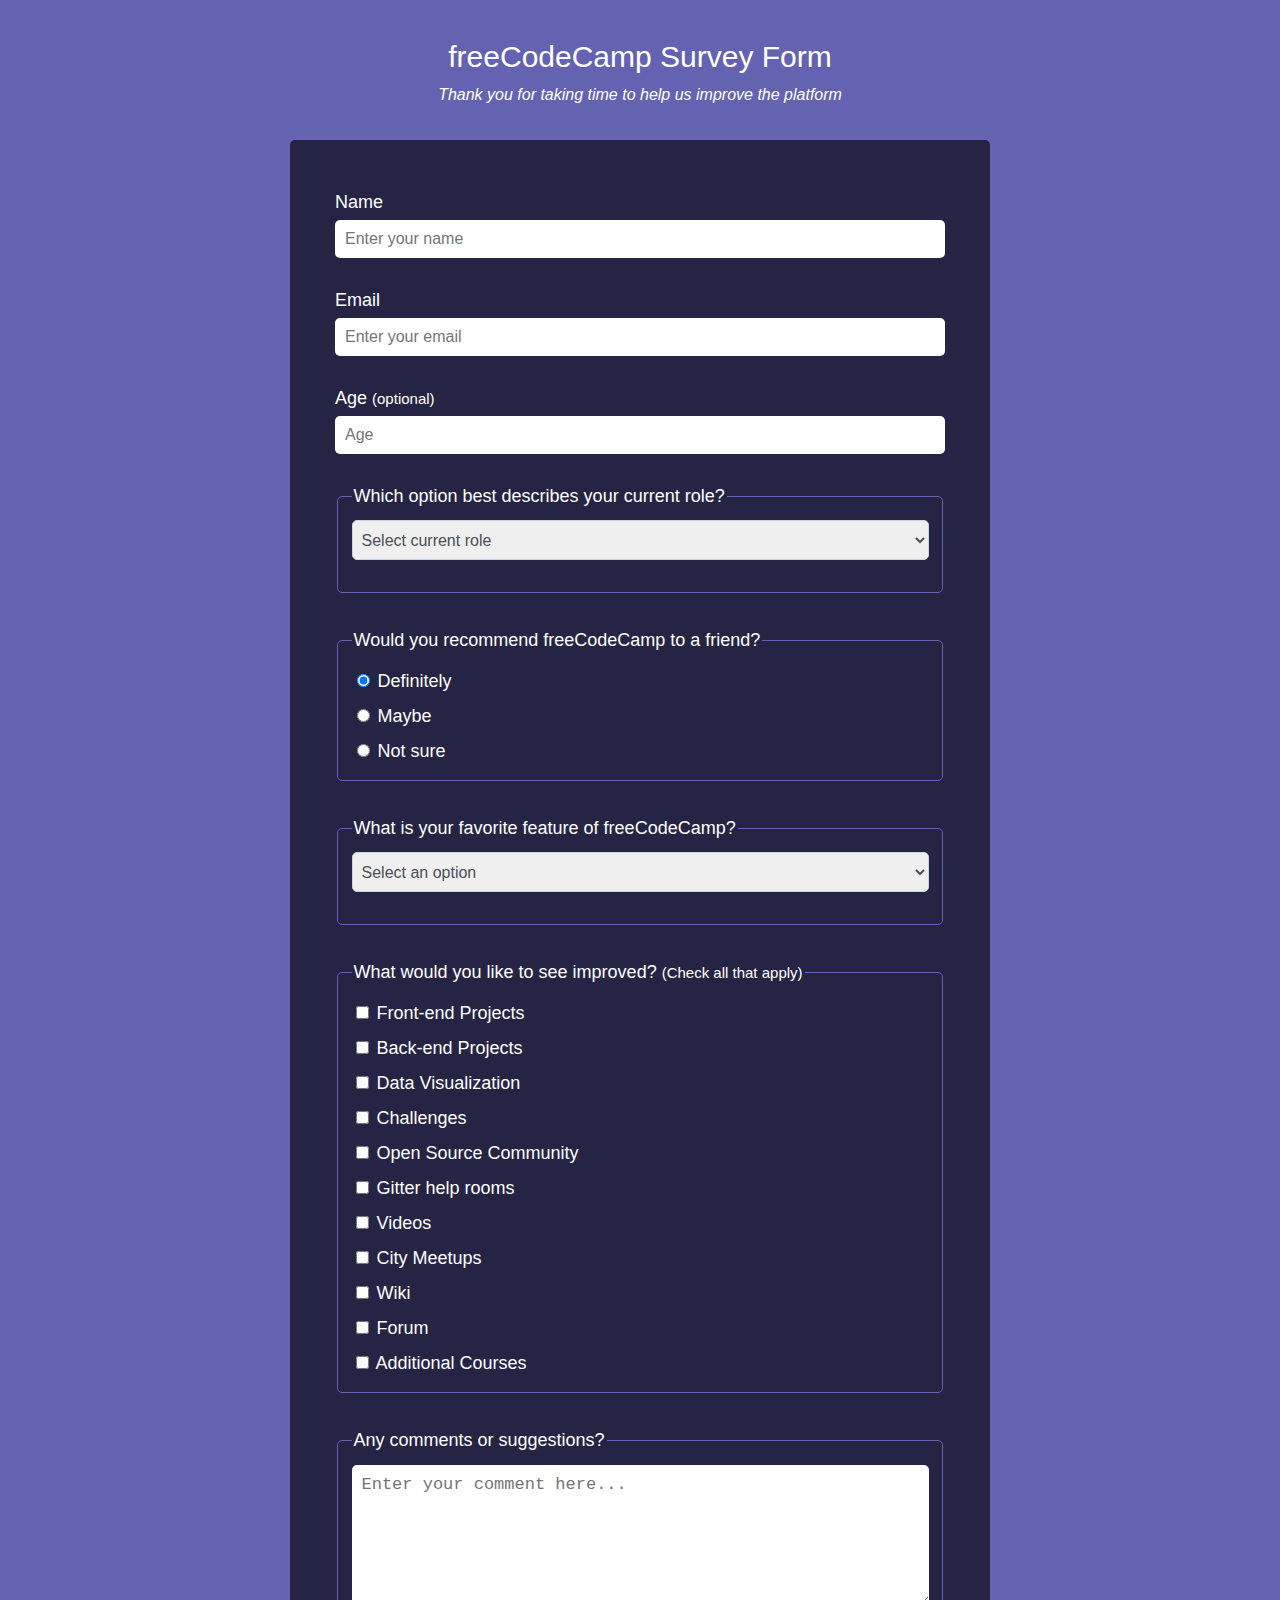
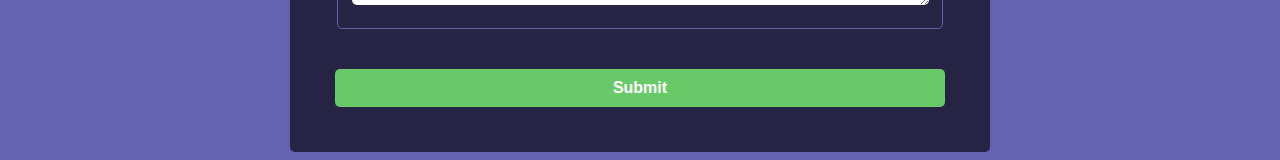
<file: survey-form/index.html>
<!DOCTYPE html>
<html lang="en">

<head>
    <meta charset="UTF-8">
    <meta http-equiv="X-UA-Compatible" content="IE=edge">
    <meta name="viewport" content="width=device-width, initial-scale=1.0">
    <link rel="stylesheet" href="./style.css">
    <title>Survey Form</title>
</head>

<body class="body">
    <script src="https://cdn.freecodecamp.org/testable-projects-fcc/v1/bundle.js"></script>
    <main class="main">
        <header>
            <h1 class="header__title" id="title">freeCodeCamp Survey Form</h1>
            <p class="header__subtitle" id="description"><em>Thank you for taking time to help us improve the
                    platform</em></p>
        </header>
        <form class="form" action="#" id="survey-form" method="POST">
            <div class="m-form__textStack">
                <label for="name" id="name-label">Name</label>
                <input type="text" id="name" name="name" placeholder="Enter your name" required>
            </div>

            <div class="m-form__textStack">
                <label for="email" id="email-label">Email</label>
                <input type="email" id="email" name="email" placeholder="Enter your email" required>
            </div>

            <div class="m-form__textStack">
                <label for="number" id="number-label">Age <span class="form__hint">(optional)</span></label>
                <input type="number" id="number" name="age" placeholder="Age" min="10" max="200">
            </div>


            <fieldset class="form__fieldset">
                <legend>Which option best describes your current role?</legend>
                <select class="form__control" name="current-role" id="dropdown">
                    <option selected value="">Select current role</option>
                    <option value="student">Student</option>
                    <option value="full-time-job">Full Time Job</option>
                    <option value="full-time-learner">Full Time Learner</option>
                    <option value="prefer-not-to-say">Prefer not to say</option>
                    <option value="other">Other</option>
                </select>
            </fieldset>

            <fieldset class="form__fieldset">
                <legend>Would you recommend freeCodeCamp to a friend?</legend>
                <ul class="form__list">
                    <li><input type="radio" name="recommend" value="definitely" id="definitely" checked> <label
                            for="definitely">Definitely</label></li>
                    <li><input type="radio" name="recommend" value="maybe" id="maybe"> <label for="maybe">Maybe</label>
                    </li>
                    <li><input type="radio" name="recommend" value="not-sure" id="not-sure"> <label for="not-sure">Not
                            sure</label></li>
                </ul>
            </fieldset>

            <fieldset class="form__fieldset">
                <legend>What is your favorite feature of freeCodeCamp?</legend>
                <select class="form__control" name="favorite-feature" id="favorite-feature">
                    <option disabled selected value>Select an option</option>
                    <option value="challenges">Challenges</option>
                    <option value="projects">Projects</option>
                    <option value="community">Community</option>
                    <option value="open-source">Open Source</option>
                </select>
            </fieldset>

            <fieldset class="form__fieldset">
                <legend>What would you like to see improved? <span class="form__hint">(Check all that apply)</span></legend>
                <ul class="form__list">
                    <li><input type="checkbox" name="improve" id="front-end-projects" value="front-end-projects"> <label
                            for="">Front-end Projects</label></li>
                    <li><input type="checkbox" name="improve" id="back-end-projects" value="back-end-projects"> <label
                            for="back-end-projects">Back-end Projects</label></li>
                    <li><input type="checkbox" name="improve" id="data-visualization" value="data-visualization"> <label
                            for="data-visualization">Data Visualization</label></li>
                    <li><input type="checkbox" name="improve" id="challenges" value="challenges"> <label
                            for="challenges">Challenges</label></li>
                    <li><input type="checkbox" name="improve" id="open-source-community" value="open-source-community">
                        <label for="open-source-community">Open Source Community</label>
                    </li>
                    <li><input type="checkbox" name="improve" id="gitter-help-rooms" value="gitter-help-rooms"> <label
                            for="gitter-help-rooms">Gitter help rooms</label></li>
                    <li><input type="checkbox" name="improve" id="videos" value="videos"> <label
                            for="videos">Videos</label></li>
                    <li><input type="checkbox" name="improve" id="city-meetups" value="city-meetups"> <label
                            for="city-meetups">City Meetups</label></li>
                    <li><input type="checkbox" name="improve" id="wiki" value="wiki"> <label for="wiki">Wiki</label>
                    </li>
                    <li><input type="checkbox" name="improve" id="forum" value="forum"> <label for="forum">Forum</label>
                    </li>
                    <li><input type="checkbox" name="improve" id="additional-courses" value="additional-courses"> <label
                            for="additional-courses">Additional Courses</label></li>
                </ul>
            </fieldset>

            <fieldset class="form__fieldset">
                <legend>Any comments or suggestions?</legend>
                <textarea name="comments" id="comments" cols="30" rows="10" placeholder="Enter your comment here..."></textarea>
            </fieldset>

            <input class="form__submit" type="submit" value="Submit" id="submit">
        </form>
    </main>
</body>

</html>
</file>
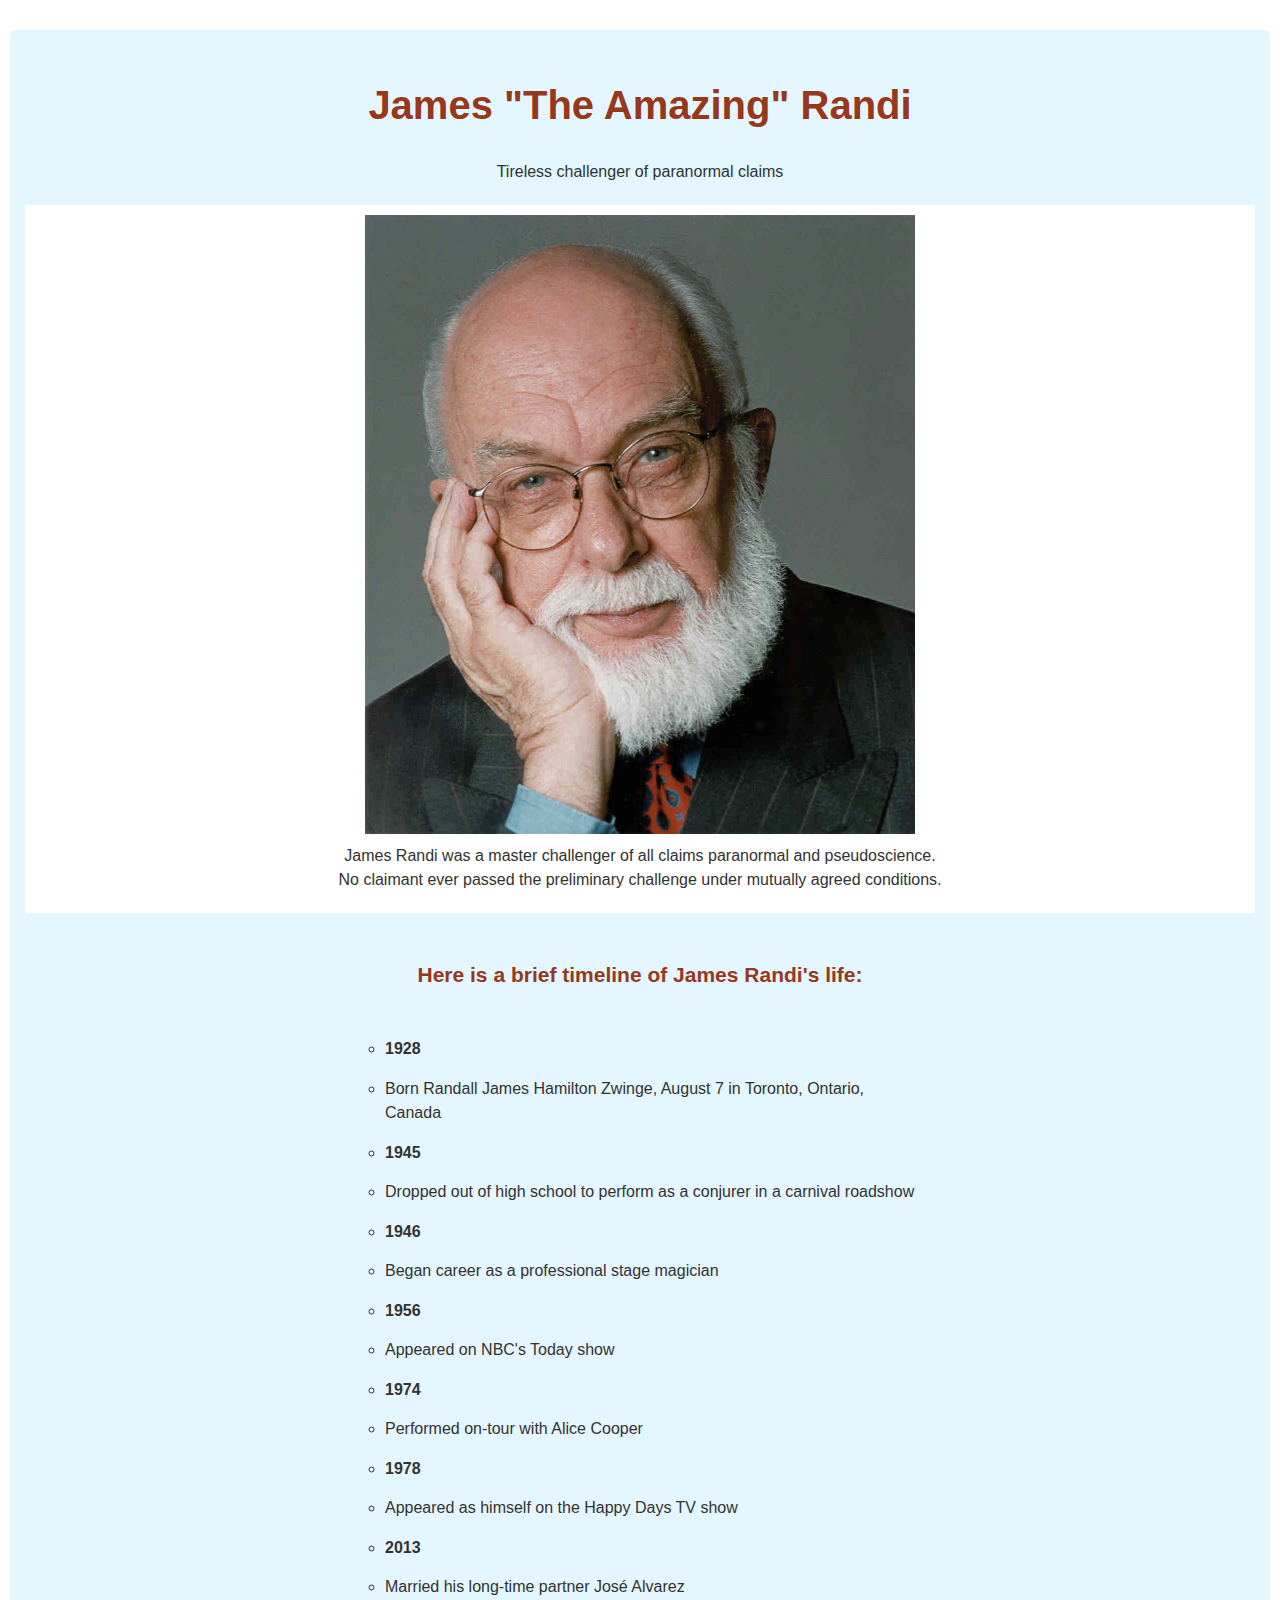
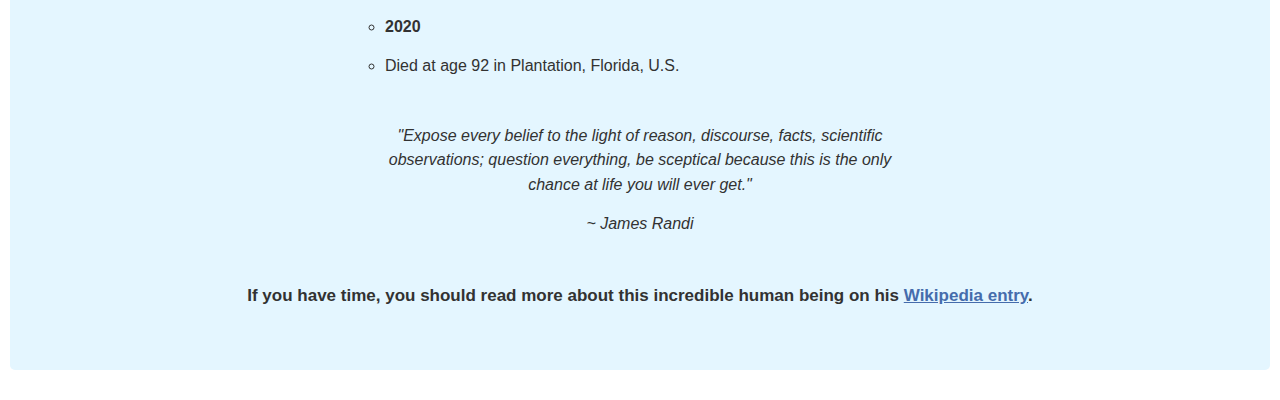
<file: tribute-page/index.html>
<!DOCTYPE html>
<html lang="en">

<head>
    <meta charset="UTF-8">
    <meta http-equiv="X-UA-Compatible" content="IE=edge">
    <meta name="viewport" content="width=device-width, initial-scale=1.0">
    <link rel="stylesheet" href="./style.css">
    <title>Tribute to James "The Amazing" Randi</title>
</head>

<body class="body">
    <!--  -->
    <main class="main" id="main">
        <header class="header text-center">
            <h1 class="header__title" id="title">James "The Amazing" Randi</h1>
            <p class="header__subtitle">Tireless challenger of paranormal claims</p>
            <div id="img-div">
                <figure class="header__figure">
                    <img id="image" src="./randi.jpg" alt="Preferred official head-shot of James Randi" width="1099"
                        height="1237">

                    <figcaption id="img-caption">James Randi was a master challenger of all claims paranormal and
                        pseudoscience.<br>
                        No claimant ever passed the preliminary challenge under mutually agreed conditions.</figcaption>
                </figure>
            </div>
        </header>

        <article class="article text-center" id="tribute-info">
            <h2 class="article__title">Here is a brief timeline of James Randi's life:</h2>
            <ul class="article__timeline">
                <ul class="timeline__date">
                    <li><strong>1928</strong></li>
                    <li>Born Randall James Hamilton Zwinge, August 7 in Toronto, Ontario, Canada</li>
                </ul>
                <ul class="timeline__date">
                    <li><strong>1945</strong></li>
                    <li>Dropped out of high school to perform as a conjurer in a carnival roadshow</li>
                </ul>
                <ul class="timeline__date">
                    <li><strong>1946</strong></li>
                    <li>Began career as a professional stage magician</li>
                </ul>
                <ul class="timeline__date">
                    <li><strong>1956</strong></li>
                    <li>Appeared on NBC's Today show</li>
                </ul>
                <ul class="timeline__date">
                    <li><strong>1974</strong></li>
                    <li>Performed on-tour with Alice Cooper</li>
                </ul>
                <ul class="timeline__date">
                    <li><strong>1978</strong></li>
                    <li>Appeared as himself on the Happy Days TV show</li>
                </ul>
                <ul class="timeline__date">
                    <li><strong>2013</strong></li>
                    <li>Married his long-time partner José Alvarez</li>
                </ul>
                <ul class="timeline__date">
                    <li><strong>2020</strong></li>
                    <li>Died at age 92 in Plantation, Florida, U.S.</li>
                </ul>
            </ul>

            <figure class="article__quote">
                <blockquote>
                    <p><em>"Expose every belief to the light of reason, discourse, facts, scientific observations;
                            question everything, be sceptical because this is the only chance at life you will ever
                            get."</em></p>
                </blockquote>
                <figcaption><em>~ James Randi</em></figcaption>
            </figure>

        </article>

        <footer class="footer text-center">
            <p>If you have time, you should read more about this incredible human being on his <a
                    href="https://en.wikipedia.org/wiki/James_Randi" id="tribute-link" target="_blank">Wikipedia
                    entry</a>.</p>
        </footer>
    </main>
</body>

</html>
</file>
<file: survey-form/style.css>
:root {
    font-size: 62.5%;
    --background-primary: #6363B1;
    --background-secondary: #252444;
    --text-primary: #ffffff;
    --text-secondary: #495057;
}

html {
    margin: 0;
    padding: 0;
    box-sizing: border-box;
}

.body {
    background-color: var(--background-primary);
    color: var(--text-primary);
    font-family: Verdana, Geneva, Tahoma, sans-serif;
    font-size: 1.8rem;
}

.main {    
    text-align: center;
    width: 100%;
    max-width: 700px;
    margin: auto;
}
.header__title {
    font-weight: normal;
    font-size: 3rem;
    padding-top: 2rem;
    margin-bottom: -0.4rem;
}
.header__subtitle {
    font-weight: lighter;
    font-size: 1.6rem;
    padding-bottom: 2rem;
}

.form {
    background-color: var(--background-secondary);
    border-radius: 0.5rem;
    text-align: left;
    padding: 4.5rem;
    line-height: 3.5rem;
}
.form__hint {
    font-size: smaller;
}
.form__control {
    height: 2.375rem;
    padding: 0.375rem 0.75rem;
    border-radius: 0.5rem;
    border: 1px solid #ced4da;
    margin-bottom: 2rem;
    font-size: 1.6rem;
    color: var(--text-secondary);
}
.form__fieldset {
    border-radius: 0.5rem;
    border: 1px solid var(--background-primary);
    margin-bottom: 3rem;
}
.form__fieldset select {
    width: 100%;
    padding: 0.5rem;
    height: 4rem;
    font-size: 1.6rem;
    color: var(--text-secondary);
}

.form__list {
    list-style-type: none;
    margin: 0;
    padding: 0;
}
.form__fieldset textarea {
    box-sizing: border-box;
    width: 100%;
    height: 14rem;
    border-radius: 0.5rem;
    border: none;
    font-size: 1.7rem;
    color: var(--text-secondary);
    padding: 1rem;
}
.m-form__textStack label {
    display: block;
}
.m-form__textStack input {
    display: block;
    width: 100%;
    border-radius: 0.5rem;
    border: none;
    padding: 1rem;
    font-size: 1.6rem;
    margin-bottom: 2.5rem;
    box-sizing: border-box;
}
.form__submit {
    width: 100%;
    padding: 1rem;
    background-color: rgb(104, 201, 104);
    color: white;
    font-size: 1.6rem;
    font-weight: bold;
    border-radius: 0.5rem;
    border: none;
    margin-top: 1rem;
}
</file>
<file: tribute-page/style.css>
:root {
    --background-primary: #ffffff;
    --background-secondary: #e4f6ff;
    --text-primary: #323232;
    --title-primary: #97371B;
    --link-primary: #456CaC;
}

* {
    margin: 0;
    padding: 0;
    box-sizing: border-box;
}
html {
    font-size: 62.5%;
}
a {
    color: var(--link-primary);
}

.body {
    background-color: var(--background-primary);
    color: var(--text-primary);
    font-family: -apple-system, BlinkMacSystemFont, 'Segoe UI', Roboto, Oxygen, Ubuntu, Cantarell, 'Open Sans', 'Helvetica Neue', sans-serif;
    font-size: 1.6rem;
    line-height: 2.45rem;
    padding: 3rem 1rem;
}

.main {
    background-color: var(--background-secondary);
    border-radius: 0.5rem;
    padding: 1.5rem;
}

.header__title {
    font-size: 4rem;
    padding-top: 4rem;
    padding-bottom: 1.5rem;
    color: var(--title-primary);
    line-height: 4rem;
}
.header__subtitle {
    padding: 2rem;
}
.header__figure {
    background-color: var(--background-primary);
    padding: 1rem;
}
.header__figure img {
    display: block;
    max-width: 55rem;
    width: 100%;
    height: auto;
    margin: auto;
}
.header__figure figcaption {
    padding: 1rem;
}


.article {
    max-width: 55rem;
    margin: auto;
}
.article__title {
    font-size: 2.1rem;
    padding: 5rem;
    color: var(--title-primary);
}
.article__timeline {
    text-align: left;
    padding-bottom: 3rem;
    padding-left: 2rem;
}
.article__timeline li {
    padding-bottom: 1.5rem;
}
.article__quote figcaption {
    padding-top: 1.5rem;
}


.footer {
    font-size: 1.7rem;
    font-weight: 700;
    padding-top: 4.5rem;
    padding-bottom: 4.5rem;
    line-height: 2.8rem;
}

/* Utilities */
.text-left {
    text-align: left;
}
.text-center {
    text-align: center;
}
</file>
